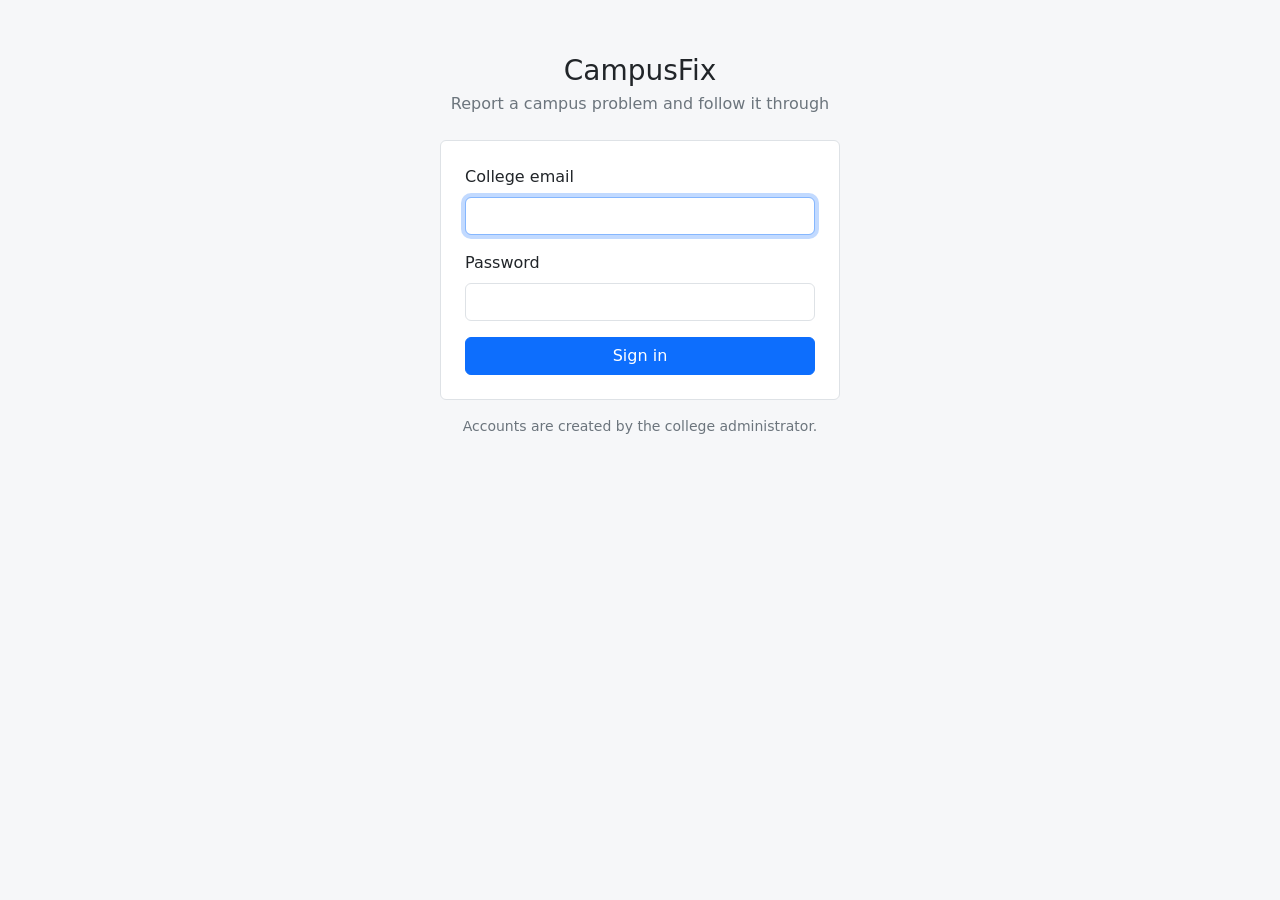
<file: src/main/resources/static/index.html>
<!DOCTYPE html>
<html lang="en">
<head>
    <meta charset="utf-8">
    <meta name="viewport" content="width=device-width, initial-scale=1">
    <title>Dashboard · CampusFix</title>
    <link href="https://cdn.jsdelivr.net/npm/bootstrap@5.3.3/dist/css/bootstrap.min.css" rel="stylesheet">
    <link href="css/app.css" rel="stylesheet">
</head>
<body>

<div id="app-nav"></div>

<main class="container pb-5">
    <div class="d-flex justify-content-between align-items-start flex-wrap gap-2 mb-4">
        <div>
            <h1 class="h4 mb-1" id="greeting">Dashboard</h1>
            <p class="text-secondary mb-0" id="subtitle"></p>
        </div>
        <div id="primary-action"></div>
    </div>

    <div class="row g-3 mb-4" id="stats"></div>

    <div class="card">
        <div class="card-header d-flex justify-content-between align-items-center">
            <span id="recent-title">Recent requests</span>
            <a href="requests.html" class="btn btn-sm btn-outline-secondary">See all</a>
        </div>
        <div id="recent"></div>
    </div>
</main>

<script src="https://cdn.jsdelivr.net/npm/bootstrap@5.3.3/dist/js/bootstrap.bundle.min.js"></script>
<script src="js/api.js"></script>
<script src="js/ui.js"></script>
<script src="js/app.js"></script>
<script src="js/pages/dashboard.js"></script>
</body>
</html>
</file>
<file: src/main/resources/static/css/app.css>
/*
 * Small additions to Bootstrap. Everything Bootstrap already does well is left
 * alone — this file only holds what the product genuinely needs.
 */

:root {
    --cf-border: #dee2e6;
    --cf-muted: #6c757d;
    --cf-page-bg: #f6f7f9;
}

body {
    background-color: var(--cf-page-bg);
    color: #212529;
}

.navbar-brand {
    font-weight: 600;
    letter-spacing: -0.01em;
}

/* Cards carry a border rather than a shadow: on a light page a hairline reads
   as structure, while a shadow reads as clutter once there are six of them. */
.card {
    border: 1px solid var(--cf-border);
    box-shadow: none;
}

.card-header {
    background-color: #fff;
    border-bottom: 1px solid var(--cf-border);
    font-weight: 600;
}

.table > :not(caption) > * > * {
    padding: 0.6rem 0.75rem;
}

.table thead th {
    font-size: 0.8125rem;
    text-transform: uppercase;
    letter-spacing: 0.03em;
    color: var(--cf-muted);
    font-weight: 600;
}

/* Status and SLA badges. Muted fills, not saturated ones — a table of twenty
   requests should be readable, and twenty bright pills is not. */
.badge-status {
    font-weight: 500;
    font-size: 0.75rem;
    padding: 0.3em 0.6em;
    border: 1px solid transparent;
}

.st-OPEN        { background:#eef2f7; color:#3d5a80; border-color:#d7e0ea; }
.st-ASSIGNED    { background:#eaf2fb; color:#1c5da8; border-color:#cfe0f5; }
.st-IN_PROGRESS { background:#fff5e0; color:#8a5a00; border-color:#f5e3b8; }
.st-RESOLVED    { background:#e8f5ec; color:#1d6f3d; border-color:#cfe8d8; }
.st-CLOSED      { background:#eef0f2; color:#4a5158; border-color:#dfe3e6; }
.st-REOPENED    { background:#fdeceb; color:#a13b32; border-color:#f7d5d2; }
.st-REJECTED    { background:#f2f2f2; color:#6c757d; border-color:#e2e2e2; }

.sla-ON_TRACK { background:#e8f5ec; color:#1d6f3d; border-color:#cfe8d8; }
.sla-DUE_SOON { background:#fff5e0; color:#8a5a00; border-color:#f5e3b8; }
.sla-BREACHED { background:#fdeceb; color:#a13b32; border-color:#f7d5d2; }
.sla-MET      { background:#e8f5ec; color:#1d6f3d; border-color:#cfe8d8; }
.sla-MISSED   { background:#f7ecec; color:#8b4a44; border-color:#ecd6d4; }

.priority-CRITICAL { color: #a13b32; font-weight: 600; }
.priority-HIGH     { color: #8a5a00; font-weight: 600; }

/* The three states every list has to be able to show. */
.state-panel {
    padding: 2.5rem 1rem;
    text-align: center;
    color: var(--cf-muted);
}

.state-panel .state-title {
    font-weight: 600;
    color: #495057;
    margin-bottom: 0.25rem;
}

/* The notification dropdown. Fixed height so a long list scrolls inside the
   menu instead of running off the bottom of the screen. */
.cf-notifications {
    width: 22rem;
    max-height: 26rem;
    overflow-y: auto;
}

.cf-note {
    color: inherit;
}

.cf-note:hover {
    background-color: #f6f7f9;
}

/* Unread ones carry a left border rather than a filled background — twenty
   highlighted rows would be harder to scan than none. */
.cf-note.unread {
    border-left: 3px solid #1c5da8;
}

.timeline {
    list-style: none;
    margin: 0;
    padding: 0;
}

.timeline li {
    position: relative;
    padding: 0 0 1.1rem 1.5rem;
    border-left: 2px solid var(--cf-border);
}

.timeline li:last-child {
    border-left-color: transparent;
    padding-bottom: 0;
}

.timeline li::before {
    content: "";
    position: absolute;
    left: -5px;
    top: 4px;
    width: 8px;
    height: 8px;
    border-radius: 50%;
    background: #adb5bd;
}

.timeline li.system::before {
    background: #c9302c;
}

.timeline .tl-meta {
    font-size: 0.8125rem;
    color: var(--cf-muted);
}

.definition-row {
    display: flex;
    gap: 1rem;
    padding: 0.45rem 0;
    border-bottom: 1px solid #f0f1f3;
}

.definition-row:last-child {
    border-bottom: none;
}

.definition-row dt {
    flex: 0 0 9.5rem;
    color: var(--cf-muted);
    font-weight: 500;
    margin: 0;
}

.definition-row dd {
    margin: 0;
    flex: 1;
}

.login-shell {
    max-width: 25rem;
    margin: 6vh auto;
}

.text-mono {
    font-family: ui-monospace, SFMono-Regular, Menlo, Consolas, monospace;
    font-size: 0.875rem;
}
</file>
